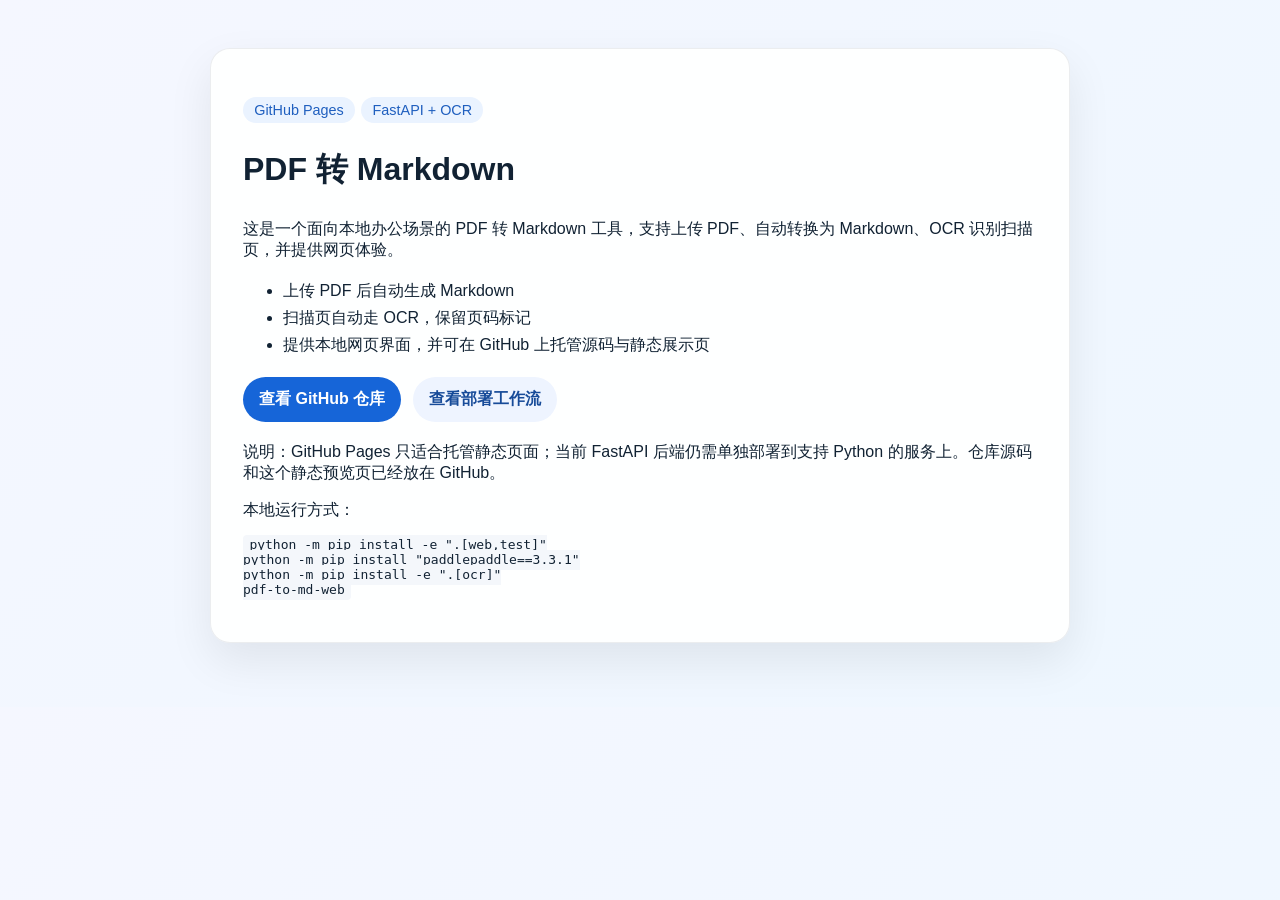
<file: docs/index.html>
<!DOCTYPE html>
<html lang="zh-CN">
  <head>
    <meta charset="utf-8" />
    <meta name="viewport" content="width=device-width, initial-scale=1" />
    <title>PDF 转 Markdown</title>
    <meta name="description" content="一个可在本地运行的 PDF 转 Markdown 工具，支持 OCR 和网页上传体验。" />
    <style>
      :root {
        color-scheme: light dark;
        font-family: "Segoe UI", Arial, sans-serif;
      }
      body {
        margin: 0;
        background: linear-gradient(135deg, #f5f7ff 0%, #eef7ff 100%);
        color: #123;
      }
      main {
        max-width: 860px;
        margin: 0 auto;
        padding: 3rem 1.25rem 4rem;
      }
      .card {
        background: rgba(255, 255, 255, 0.9);
        border: 1px solid rgba(17, 34, 51, 0.08);
        border-radius: 20px;
        box-shadow: 0 18px 45px rgba(0, 0, 0, 0.08);
        padding: 2rem;
      }
      h1 { margin-top: 0; font-size: 2rem; }
      .pill { display: inline-block; padding: 0.3rem 0.7rem; border-radius: 999px; background: #eaf3ff; color: #1f5fbf; font-size: 0.9rem; margin-right: 0.4rem; margin-bottom: 0.6rem; }
      code { background: #f4f7fb; padding: 0.15rem 0.4rem; border-radius: 4px; }
      a { color: #1665d8; }
      ul { line-height: 1.7; }
      .actions { display: flex; flex-wrap: wrap; gap: 0.75rem; margin-top: 1.2rem; }
      .button {
        display: inline-block;
        padding: 0.75rem 1rem;
        border-radius: 999px;
        text-decoration: none;
        font-weight: 600;
      }
      .button-primary { background: #1665d8; color: white; }
      .button-secondary { background: #eef4ff; color: #174b99; }
    </style>
  </head>
  <body>
    <main>
      <section class="card">
        <p><span class="pill">GitHub Pages</span><span class="pill">FastAPI + OCR</span></p>
        <h1>PDF 转 Markdown</h1>
        <p>这是一个面向本地办公场景的 PDF 转 Markdown 工具，支持上传 PDF、自动转换为 Markdown、OCR 识别扫描页，并提供网页体验。</p>
        <ul>
          <li>上传 PDF 后自动生成 Markdown</li>
          <li>扫描页自动走 OCR，保留页码标记</li>
          <li>提供本地网页界面，并可在 GitHub 上托管源码与静态展示页</li>
        </ul>
        <div class="actions">
          <a class="button button-primary" href="https://github.com/shen1203/pdf-knowledge-md" target="_blank" rel="noreferrer">查看 GitHub 仓库</a>
          <a class="button button-secondary" href="https://github.com/shen1203/pdf-knowledge-md/actions" target="_blank" rel="noreferrer">查看部署工作流</a>
        </div>
        <p style="margin-top: 1.25rem;">说明：GitHub Pages 只适合托管静态页面；当前 FastAPI 后端仍需单独部署到支持 Python 的服务上。仓库源码和这个静态预览页已经放在 GitHub。</p>
        <p>本地运行方式：</p>
        <pre><code>python -m pip install -e ".[web,test]"
python -m pip install "paddlepaddle==3.3.1"
python -m pip install -e ".[ocr]"
pdf-to-md-web</code></pre>
      </section>
    </main>
  </body>
</html>
</file>
